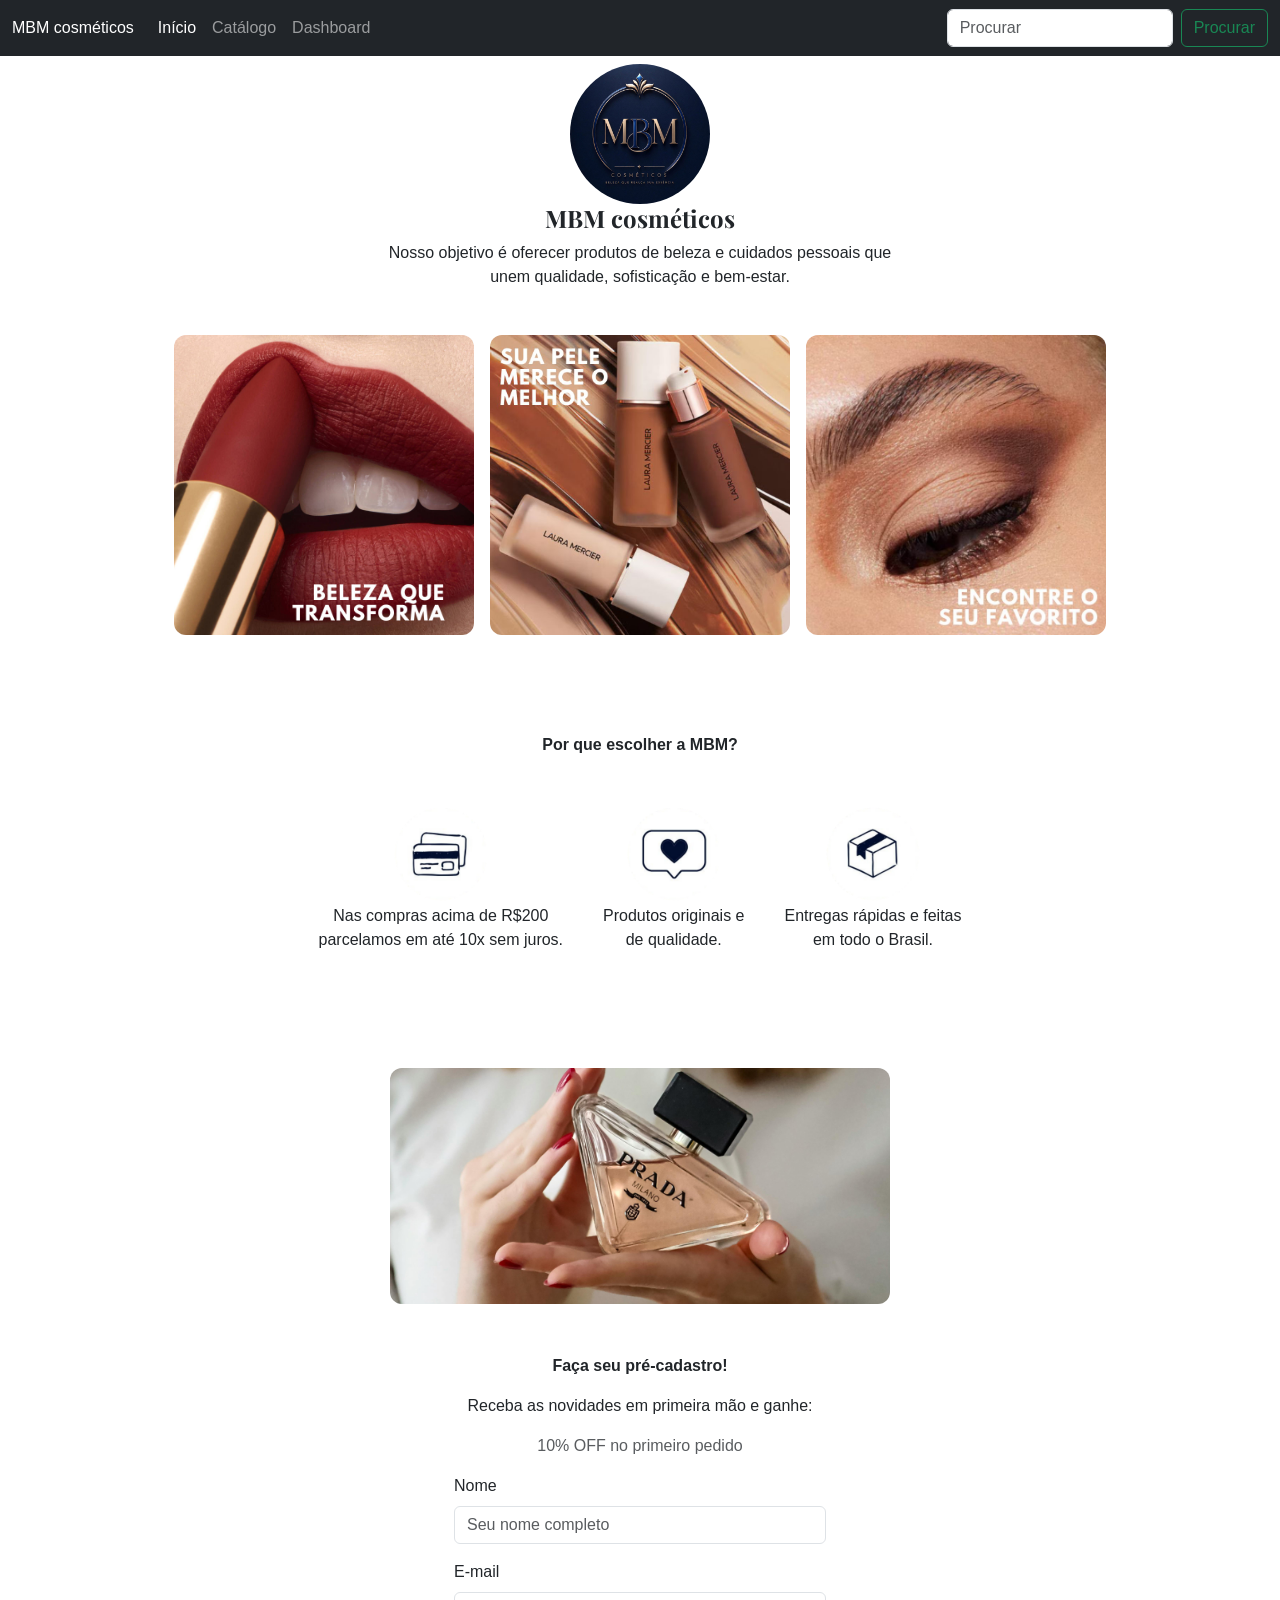
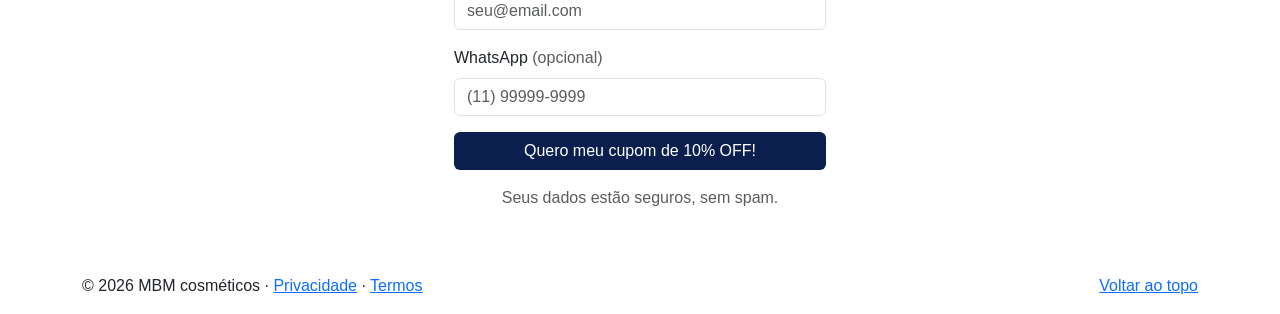
<file: index.html>
<!doctype html>
<html lang="pt-br">
  <head>
    <meta charset="utf-8" />
    <meta name="viewport" content="width=device-width, initial-scale=1" />
    <title>MBM cosméticos</title>
    <link href="https://cdn.jsdelivr.net/npm/bootstrap@5.3.3/dist/css/bootstrap.min.css" rel="stylesheet">
    <link href="https://fonts.googleapis.com/css2?family=Playfair+Display:wght@700&display=swap" rel="stylesheet">
    <link href="mbm-custom.css" rel="stylesheet" />
  </head>
  <body>

    <header>
      <nav class="navbar navbar-expand-md navbar-dark fixed-top bg-dark">
        <div class="container-fluid">
          <a class="navbar-brand" href="#">MBM cosméticos</a>
          <button class="navbar-toggler" type="button" data-bs-toggle="collapse"
            data-bs-target="#navbarCollapse" aria-controls="navbarCollapse"
            aria-expanded="false" aria-label="Toggle navigation">
            <span class="navbar-toggler-icon"></span>
          </button>
          <div class="collapse navbar-collapse" id="navbarCollapse">
            <ul class="navbar-nav me-auto mb-2 mb-md-0">
              <li class="nav-item">
                <a class="nav-link active" aria-current="page" href="#">Início</a>
              </li>
              <li class="nav-item">
                <a class="nav-link" href="PORTIFOLIO.MBM.INDEX.html">Catálogo</a>
              </li>
              <li class="nav-item">
                <a class="nav-link" href="dashboard20.html">Dashboard</a>
              </li>
            </ul>
            <form class="d-flex" role="search">
              <input class="form-control me-2" type="text" placeholder="Procurar" aria-label="Procurar" />
              <button class="btn btn-outline-success" type="submit">Procurar</button>
            </form>
          </div>
        </div>
      </nav>
    </header>

    <main>
      <section class="py-5 text-center" style="background-color: var(--bs-body-bg);">
        <div class="container">
          <div class="row justify-content-center">
            <div class="col-md-6">
              <p></p>
              <p></p>
              <img src="img/logoo.jpeg" class="rounded-circle" height="140" width="140">
              <div class="container marketing">
                <h1>MBM cosméticos</h1>
                <p>Nosso objetivo é oferecer produtos de beleza e cuidados pessoais que unem qualidade, sofisticação e bem-estar.</p>
              </div>
            </div>
          </div>

          <!-- Galeria de produtos -->
          <div class="produto-galeria">
            <img src="img/batom.jpg" alt="Batom">
            <img src="img/base.jpg" alt="Base">
            <img src="img/olhos.jpg" alt="Maquiagem dos olhos">
          </div>

          <!-- Por que escolher a MBM? -->
          <h2 class="beneficios-titulo">Por que escolher a MBM?</h2>
          <div class="beneficios-lista">
            <div>
              <img src="img/pagamento.png" alt="Parcelamento">
              <p>Nas compras acima de R$200 <br> parcelamos em até 10x sem juros.</p>
            </div>
            <div>
              <img src="img/like.png" alt="Qualidade">
              <p>Produtos originais e <br> de qualidade.</p>
            </div>
            <div>
              <img src="img/unbox.png" alt="Entrega">
              <p>Entregas rápidas e feitas <br> em todo o Brasil.</p>
            </div>
          </div>

          <!-- Banner destaque -->
          <div class="banner-destaque">
            <img src="img/prada.jpg" alt="Banner Prada">
          </div>

          <!-- Formulário de pré-cadastro -->
          <div class="col-lg-4 text-center mx-auto form-cadastro">
            <p style="font-weight: bold !important;">Faça seu pré-cadastro!</p>
            <p>Receba as novidades em primeira mão e ganhe:</p>
            <p class="text-muted">10% OFF no primeiro pedido</p>

            <form action="https://formspree.io/f/xgoqgavy" method="POST">
              <div class="mb-3 text-start">
                <label class="form-label">Nome</label>
                <input type="text" name="nome" class="form-control" placeholder="Seu nome completo">
              </div>
              <div class="mb-3 text-start">
                <label class="form-label">E-mail</label>
                <input type="email" name="email" class="form-control" placeholder="seu@email.com">
              </div>
              <div class="mb-3 text-start">
                <label class="form-label">WhatsApp <span class="text-muted">(opcional)</span></label>
                <input type="tel" name="whatsapp" class="form-control" placeholder="(11) 99999-9999">
              </div>
              <button type="submit" class="btn btn-cadastro">
                Quero meu cupom de 10% OFF!
              </button>
            </form>

            <p class="text-muted mt-3">Seus dados estão seguros, sem spam.</p>
          </div>

        </div>
      </section>

      <footer class="container">
        <p class="float-end"><a href="#">Voltar ao topo</a></p>
        <p>
          &copy; 2026 MBM cosméticos &middot;
          <a href="#">Privacidade</a> &middot; <a href="#">Termos</a>
        </p>
      </footer>
    </main>

    <script src="https://cdn.jsdelivr.net/npm/bootstrap@5.3.3/dist/js/bootstrap.bundle.min.js"></script>
  </body>
</html>
</file>
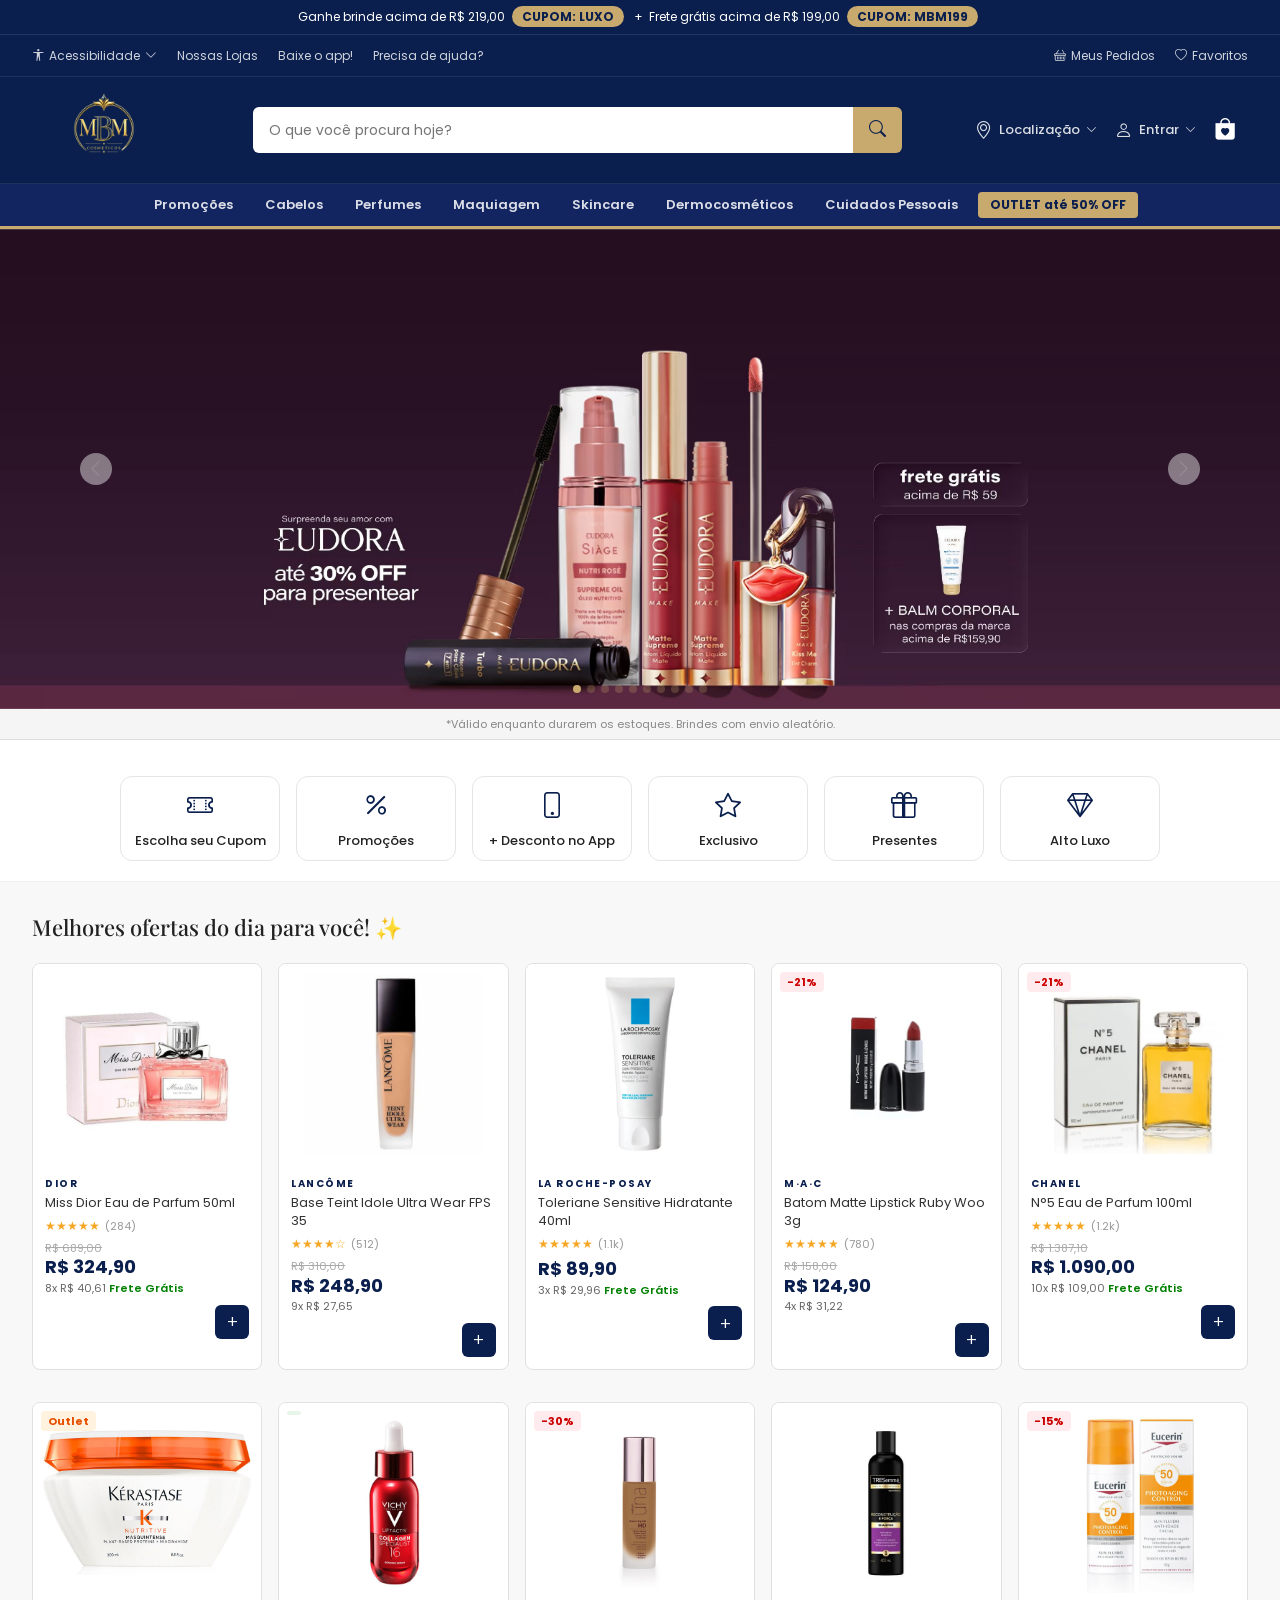
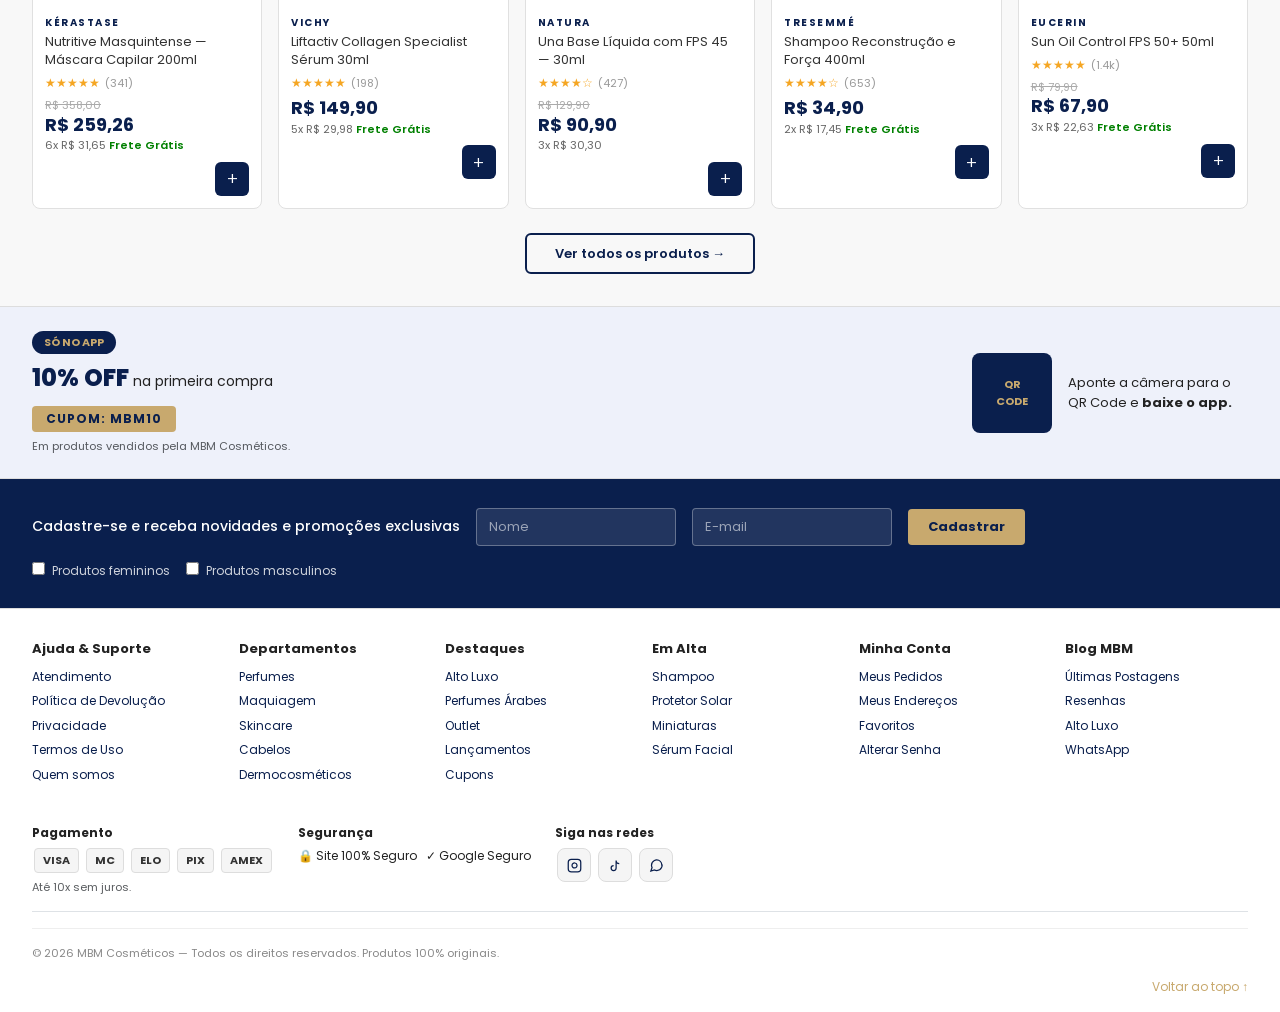
<file: PORTIFOLIO.MBM.INDEX.html>
<!DOCTYPE html>
<html lang="pt-br">

<head>
  <meta charset="UTF-8" />
  <meta name="viewport" content="width=device-width, initial-scale=1.0" />
  <title>MBM Cosméticos | Portfólio</title>
  <link rel="icon" type="image/jpeg" href="logoicon.jpeg">

  <link href="https://cdn.jsdelivr.net/npm/bootstrap@5.3.3/dist/css/bootstrap.min.css" rel="stylesheet" />
  <link
    href="https://fonts.googleapis.com/css2?family=Playfair+Display:wght@700&family=Poppins:wght@300;400;500;600&display=swap"
    rel="stylesheet" />
  <link rel="stylesheet" href="https://cdn.jsdelivr.net/npm/bootstrap-icons@1.11.3/font/bootstrap-icons.min.css">

  <style>
    * {
      box-sizing: border-box;
      margin: 0;
      padding: 0;
    }

    body {
      font-family: 'Poppins', sans-serif;
      font-size: 14px;
      background: #fff;
      color: #222;
    }

    :root {
      --azul: #0A1F4D;
      --azul-medio: #122560;
      --dourado: #c8a96e;
    }

    h1,
    h2,
    h3 {
      font-family: 'Playfair Display', serif;
    }

    a {
      text-decoration: none;
    }

    /*1- TOPBAR */
    .topbar {
      background-color: var(--azul);
      color: #fff;
      text-align: center;
      padding: 8px;
      font-size: 12px;
      border-bottom: 1px solid rgba(255, 255, 255, 0.1);
    }

    .topbar span {
      background: var(--dourado);
      color: var(--azul);
      font-weight: bold;
      padding: 2px 10px;
      border-radius: 20px;
      margin: 0 4px;
    }

    /* 2-  TOP LINK */
    .top-links {
      background: var(--azul);
      height: 42px;
      padding: 0 2rem;
      display: flex;
      justify-content: space-between;
      align-items: center;
      border-bottom: 1px solid rgba(255, 255, 255, 0.08);
    }

    .top-links-left,
    .top-links-right {
      display: flex;
      align-items: center;
      gap: 20px;
    }

    .top-links a {
      color: rgba(255, 255, 255, 0.8);
      font-size: 12px;
      font-weight: 400;
      display: flex;
      align-items: center;
      gap: 5px;
      transition: color .2s;
    }

    .top-links a:hover {
      color: var(--dourado);
    }

    /* 3- NAVBAR */
    .navbar {
      background-color: var(--azul) !important;
      min-height: 72px;
      padding: 8px 2rem;
      border-bottom: 1px solid rgba(255, 255, 255, 0.08);
    }

    .navbar-brand img {
      height: 80px;
      width: auto;
      display: block;
    }

    /* Barra de PESQUISA */
    .busca-input {
      border: none;
      border-radius: 6px 0 0 6px;
      padding: 10px 16px;
      font-size: 14px;
      width: 600px;
      outline: none;
      background: #fff;
      color: #222;
    }

    .busca-btn {
      background: var(--dourado);
      color: var(--azul);
      border: none;
      padding: 10px 16px;
      border-radius: 0 6px 6px 0;
      cursor: pointer;
      display: flex;
      align-items: center;
      justify-content: center;
      transition: background .2s;
    }

    .busca-btn:hover {
      background: #b8964e;
    }

    .busca-btn i {
      font-size: 17px;
    }

    /* Ações do navbar */
    .nav-acoes {
      display: flex;
      align-items: center;
      gap: 18px;
    }

    .nav-acoes .nav-link {
      display: flex;
      align-items: center;
      gap: 6px;
      font-size: 13px;
      font-weight: 500;
      color: rgba(255, 255, 255, 0.85) !important;
      position: relative;
      transition: color .2s;
    }

    .nav-acoes .nav-link:hover {
      color: var(--dourado) !important;
    }

    .nav-acoes .nav-link i {
      font-size: 18px;
    }

    .nav-acoes .seta {
      font-size: 11px !important;
    }

    .sacola i {
      font-size: 22px !important;
      color: #fff;
    }

    .sacola:hover i {
      color: var(--dourado) !important;
    }

    /* ══ 4. MENU CATEGORIAS ══ */
    .menu-cats {
      background: var(--azul-medio);
      white-space: nowrap;
      padding: 0 1rem;
      border-bottom: 3px solid var(--dourado);
    }

    .menu-cats::-webkit-scrollbar {
      height: 3px;
    }

    .menu-cats::-webkit-scrollbar-thumb {
      background: var(--dourado);
    }

    .menu-cats .container-fluid {
      display: flex;
      justify-content: center;
      align-items: center;
    }

    .menu-cats a {
      display: inline-block;
      padding: 11px 16px;
      font-size: 13px;
      font-weight: 600;
      color: rgba(255, 255, 255, 0.85);
      border-bottom: 3px solid transparent;
      margin-bottom: -3px;
      transition: all .2s;
      white-space: nowrap;
    }

    .menu-cats a:hover {
      color: var(--dourado);
      border-bottom-color: var(--dourado);
    }

    .menu-cats .outlet {
      background: var(--dourado);
      color: var(--azul) !important;
      border-radius: 4px;
      margin: 7px 4px;
      padding: 4px 12px !important;
      font-size: 12px;
      font-weight: 700;
      border-bottom: none !important;
    }

    .menu-cats .outlet:hover {
      background: #b8964e !important;
      color: var(--azul) !important;
      border-bottom: none !important;
    }

    /*5- CARROSSEL*/
    .banner-img {
      width: 100%;
      height: 480px;
      object-fit: cover;
      display: block;
    }

    .carousel-control-prev-icon,
    .carousel-control-next-icon {
      background-color: rgba(255, 255, 255, 0.85);
      border-radius: 50%;
      padding: 10px;
      background-size: 60%;
    }

    .carousel-indicators [data-bs-target] {
      background-color: rgba(200, 169, 110, 0.5);
      width: 8px;
      height: 8px;
      border-radius: 50%;
      border: none;
    }

    .carousel-indicators .active {
      background-color: var(--dourado);
    }

    .nota-carousel {
      font-size: 11px;
      color: #888;
      text-align: center;
      padding: 7px;
      background: #f5f5f5;
      border-bottom: 1px solid #ddd;
    }

    /* 6- ATALHOS*/
    .atalhos-container {
      display: flex;
      justify-content: center;
      gap: 16px;
      padding: 20px;
      flex-wrap: wrap;
      background: #fff;
      border-bottom: 1px solid #eee;
    }

    .atalho-card {
      width: 160px;
      height: 85px;
      background: #fff;
      border: 1px solid #e5e5e5;
      border-radius: 12px;
      display: flex;
      flex-direction: column;
      align-items: center;
      justify-content: center;
      color: #222;
      transition: all .2s ease;
      gap: 6px;
    }

    .atalho-card i {
      font-size: 26px;
      color: var(--azul);
    }

    .atalho-card span {
      font-size: 13px;
      font-weight: 500;
      text-align: center;
    }

    .atalho-card:hover {
      border-color: var(--azul);
      transform: translateY(-3px);
      box-shadow: 0 4px 12px rgba(0, 0, 0, .08);
      color: var(--azul);
    }

    /*7- PRODUTOS*/
    .produtos-section {
      background: #f8f8f8;
      padding: 2rem 1rem;
    }

    .section-title {
      font-family: 'Playfair Display', serif;
      font-size: 22px;
      color: #222;
      margin-bottom: 1.4rem;
    }

    .prod-card {
      background: #fff;
      border: 1px solid #e0e0e0;
      border-radius: 8px;
      overflow: hidden;
      position: relative;
      display: flex;
      flex-direction: column;
      height: 100%;
      transition: box-shadow 0.2s;
    }

    .prod-card:hover {
      box-shadow: 0 4px 16px rgba(0, 0, 0, 0.1);
    }

    .prod-img {
      height: 200px;
      background: #fff;
      display: flex;
      align-items: center;
      justify-content: center;
      padding: 10px;
      overflow: hidden;
    }

    .prod-img img {
      max-width: 100%;
      max-height: 100%;
      object-fit: contain;
    }

    .badge-off {
      position: absolute;
      top: 8px;
      left: 8px;
      background: #ffebee;
      color: #c00;
      font-size: 11px;
      font-weight: 700;
      padding: 2px 7px;
      border-radius: 4px;
    }

    .badge-outlet {
      position: absolute;
      top: 8px;
      left: 8px;
      background: #fff3e0;
      color: #e65100;
      font-size: 11px;
      font-weight: 700;
      padding: 2px 7px;
      border-radius: 4px;
    }

    .badge-novo {
      position: absolute;
      top: 8px;
      left: 8px;
      background: #e8f5e9;
      color: #2e7d32;
      font-size: 11px;
      font-weight: 700;
      padding: 2px 7px;
      border-radius: 4px;
    }

    .prod-body {
      display: flex;
      flex-direction: column;
      flex: 1;
      padding: 12px;
    }

    .prod-marca {
      font-size: 10px;
      letter-spacing: 1.5px;
      text-transform: uppercase;
      color: var(--azul);
      font-weight: 700;
      margin-bottom: 3px;
    }

    .prod-nome {
      font-size: 13px;
      color: #333;
      line-height: 1.4;
      margin-bottom: 5px;
    }

    .prod-estrelas {
      font-size: 12px;
      color: #f5a623;
      margin-bottom: 5px;
    }

    .prod-estrelas span {
      font-size: 11px;
      color: #999;
      margin-left: 2px;
    }

    .prod-preco-antigo {
      font-size: 11px;
      color: #aaa;
      text-decoration: line-through;
    }

    .prod-preco {
      font-size: 18px;
      font-weight: 700;
      color: var(--azul);
      line-height: 1.2;
    }

    .prod-parcela {
      font-size: 11px;
      color: #666;
      margin-top: 2px;
    }

    .frete-gratis {
      color: green;
      font-weight: 600;
    }

    .btn-add {
      width: 34px;
      height: 34px;
      background: var(--azul);
      border: none;
      border-radius: 6px;
      color: #fff;
      display: flex;
      align-items: center;
      justify-content: center;
      margin-top: auto;
      align-self: flex-end;
      cursor: pointer;
      font-size: 18px;
      font-weight: 300;
      transition: background .2s;
    }

    .btn-add:hover {
      background: var(--dourado);
      color: var(--azul);
    }

    .btn-ver {
      display: inline-block;
      border: 2px solid var(--azul);
      color: var(--azul);
      padding: 9px 28px;
      border-radius: 6px;
      font-size: 13px;
      font-weight: 600;
      margin-top: 1.5rem;
      transition: all .2s;
    }

    .btn-ver:hover {
      background: var(--azul);
      color: #fff;
    }

    /* 8- BANNER */
    .app-banner {
      background: #eef1fa;
      border-top: 1px solid #ddd;
      border-bottom: 1px solid #ddd;
      padding: 1.5rem 1rem;
    }

    .app-tag {
      background: var(--azul);
      color: var(--dourado);
      font-size: 11px;
      font-weight: 700;
      padding: 3px 12px;
      border-radius: 20px;
      display: inline-block;
      margin-bottom: 6px;
    }

    .app-titulo strong {
      font-size: 24px;
      font-weight: 800;
      color: var(--azul);
    }

    .app-cupom {
      display: inline-block;
      background: var(--dourado);
      color: var(--azul);
      font-size: 12px;
      font-weight: 700;
      padding: 4px 14px;
      border-radius: 4px;
      letter-spacing: 1px;
      margin: 6px 0;
    }

    .qr-box {
      width: 80px;
      height: 80px;
      background: var(--azul);
      color: var(--dourado);
      font-size: 11px;
      font-weight: 700;
      display: flex;
      align-items: center;
      justify-content: center;
      border-radius: 8px;
      text-align: center;
      flex-shrink: 0;
    }

    /* 9- CADASTRO */
    .cadastro {
      background: var(--azul);
      padding: 1.8rem 1rem;
    }

    .cadastro-titulo {
      color: #fff;
      font-size: 14px;
      font-weight: 500;
    }

    .cadastro input[type="text"],
    .cadastro input[type="email"] {
      padding: 8px 12px;
      border: 1px solid rgba(255, 255, 255, 0.3);
      border-radius: 4px;
      background: rgba(255, 255, 255, 0.1);
      color: #fff;
      font-size: 13px;
      outline: none;
      width: 200px;
    }

    .cadastro input::placeholder {
      color: rgba(255, 255, 255, 0.55);
    }

    .cadastro input:focus {
      border-color: var(--dourado);
    }

    .btn-cadastrar {
      background: var(--dourado);
      color: var(--azul);
      border: none;
      padding: 8px 20px;
      font-weight: 700;
      font-size: 13px;
      border-radius: 4px;
      cursor: pointer;
      transition: background .2s;
    }

    .btn-cadastrar:hover {
      background: #b8964e;
    }

    .cadastro label {
      color: rgba(255, 255, 255, 0.8);
      font-size: 12px;
    }

    /*10- FOOTER*/
    footer {
      background: #fff;
      border-top: 1px solid #ddd;
      padding: 2rem 1rem 1rem;
      font-size: 13px;
    }

    footer h5 {
      font-size: 13px;
      font-weight: 700;
      color: #222;
      margin-bottom: 10px;
    }

    footer ul {
      list-style: none;
      padding: 0;
    }

    footer li {
      margin-bottom: 5px;
    }

    footer a {
      font-size: 12px;
      color: var(--azul);
    }

    footer a:hover {
      color: var(--dourado);
      text-decoration: underline;
    }

    .pay-icon {
      display: inline-block;
      background: #f5f5f5;
      border: 1px solid #ddd;
      border-radius: 4px;
      padding: 3px 8px;
      font-size: 11px;
      font-weight: 700;
      color: #333;
      margin: 2px;
    }

    .social-icon {
      display: inline-flex;
      align-items: center;
      justify-content: center;
      width: 34px;
      height: 34px;
      background: #f5f5f5;
      border: 1px solid #ddd;
      border-radius: 8px;
      color: var(--azul);
      margin: 2px;
      transition: all .2s;
    }

    .social-icon:hover {
      background: var(--azul);
      color: #fff;
    }

    .footer-copy {
      font-size: 11px;
      color: #888;
      border-top: 1px solid #eee;
      padding-top: 1rem;
      margin-top: 1rem;
    }

    /*RESPONSIVO banner*/
    @media (max-width: 768px) {
      .busca-input {
        width: 100%;
      }

      .top-links {
        display: none;
      }

      .menu-cats .container-fluid {
        justify-content: flex-start;
      }

      .banner-img {
        height: 220px;
      }
    }
  </style>
</head>

<body>
  <!-- 1- TOPBAR -->
  <div class="topbar">
    Ganhe brinde acima de R$ 219,00
    <span>CUPOM: LUXO</span>
    &nbsp;+&nbsp; Frete grátis acima de R$ 199,00
    <span>CUPOM: MBM199</span>
  </div>

  <!-- 2- TOP LINKS -->
  <div class="top-links">
    <div class="top-links-left">
      <a href="#"><i class="bi bi-universal-access"></i> Acessibilidade <i class="bi bi-chevron-down"></i></a>
      <a href="#">Nossas Lojas</a>
      <a href="#">Baixe o app!</a>
      <a href="#">Precisa de ajuda?</a>
    </div>
    <div class="top-links-right">
      <a href="#"><i class="bi bi-basket"></i> Meus Pedidos</a>
      <a href="#"><i class="bi bi-heart"></i> Favoritos</a>
    </div>
  </div>

  <!-- 3- NAVBAR -->
  <nav class="navbar navbar-expand-md">
    <div class="container-fluid">

      <a href="index.html" class="navbar-brand">
        <img src="img/mbmlogo.png" alt="MBM Cosméticos">
      </a>

      <button class="navbar-toggler" type="button" data-bs-toggle="collapse" data-bs-target="#menu"
        style="border-color:rgba(255,255,255,.4)">
        <span class="navbar-toggler-icon" style="filter:invert(1)"></span>
      </button>

      <div class="collapse navbar-collapse" id="menu">

        
        <div class="d-flex mx-auto my-2 my-md-0">
          <input type="text" class="busca-input" placeholder="O que você procura hoje?" />
          <button class="busca-btn">
            <i class="bi bi-search"></i>
          </button>
        </div>

        <div class="nav-acoes">
          <a href="#" class="nav-link">
            <i class="bi bi-geo-alt"></i>
            <span>Localização</span>
            <i class="bi bi-chevron-down seta"></i>
          </a>
          <a href="#" class="nav-link">
            <i class="bi bi-person"></i>
            <span>Entrar</span>
            <i class="bi bi-chevron-down seta"></i>
          </a>
          <a href="#" class="nav-link sacola">
            <i class="bi bi-bag-heart-fill"></i>
          </a>
        </div>

      </div>
    </div>
  </nav>

  <!-- 4- MENU DE CATEGORIAS -->
  <div class="menu-cats">
    <div class="container-fluid">
      <a href="#">Promoções</a>
      <a href="#">Cabelos</a>
      <a href="#">Perfumes</a>
      <a href="#">Maquiagem</a>
      <a href="#">Skincare</a>
      <a href="#">Dermocosméticos</a>
      <a href="#">Cuidados Pessoais</a>
      <a href="#" class="outlet">OUTLET até 50% OFF</a>
    </div>
  </div>

  <!-- 5- CARROSSEL -->
  <div id="carrossel" class="carousel slide" data-bs-ride="carousel">

    <div class="carousel-indicators">
      <button data-bs-target="#carrossel" data-bs-slide-to="0" class="active"></button>
      <button data-bs-target="#carrossel" data-bs-slide-to="1"></button>
      <button data-bs-target="#carrossel" data-bs-slide-to="2"></button>
      <button data-bs-target="#carrossel" data-bs-slide-to="3"></button>
      <button data-bs-target="#carrossel" data-bs-slide-to="4"></button>
      <button data-bs-target="#carrossel" data-bs-slide-to="5"></button>
      <button data-bs-target="#carrossel" data-bs-slide-to="6"></button>
      <button data-bs-target="#carrossel" data-bs-slide-to="7"></button>
      <button data-bs-target="#carrossel" data-bs-slide-to="8"></button>
      <button data-bs-target="#carrossel" data-bs-slide-to="9"></button>
    </div>

    <div class="carousel-inner">
      <div class="carousel-item active">
        <img src="img/banner.eudora1.jpg" class="banner-img" alt="Banner 1">
      </div>
      <div class="carousel-item">
        <img src="img/banner.libre1.jpg" class="banner-img" alt="Banner 2">
      </div>
      <div class="carousel-item">
        <img src="img/banner.mbm.png" class="banner-img" alt="Banner 3">
      </div>
      <div class="carousel-item">
        <img src="img/banner.siage-australian1.jpg" class="banner-img" alt="Banner 4">
      </div>
      <div class="carousel-item">
        <img src="img/banner.skincare1.jpg" class="banner-img" alt="Banner 5">
      </div>
      <div class="carousel-item">
        <img src="img/banner.truss1.jpg" class="banner-img" alt="Banner 6">
      </div>
      <div class="carousel-item">
        <img src="img/banner.valentines.jpg" class="banner-img" alt="Banner 7">
      </div>
      <div class="carousel-item">
        <img src="img/banner.wella-red1.jpg" class="banner-img" alt="Banner 8">
      </div>
      <div class="carousel-item">
        <img src="img/banner.wella1.jpg" class="banner-img" alt="Banner 9">
      </div>
      <div class="carousel-item">
        <img src="img/banner.wella1l1.jpg" class="banner-img" alt="Banner 10">
      </div>
    </div>

    <button class="carousel-control-prev" type="button" data-bs-target="#carrossel" data-bs-slide="prev">
      <span class="carousel-control-prev-icon"></span>
    </button>
    <button class="carousel-control-next" type="button" data-bs-target="#carrossel" data-bs-slide="next">
      <span class="carousel-control-next-icon"></span>
    </button>

  </div>

  <p class="nota-carousel">*Válido enquanto durarem os estoques. Brindes com envio aleatório.</p>

  <!-- 6- ATALHOS -->
  <div class="atalhos-container">
    <a href="#" class="atalho-card">
      <i class="bi bi-ticket-perforated"></i>
      <span>Escolha seu Cupom</span>
    </a>
    <a href="#" class="atalho-card">
      <i class="bi bi-percent"></i>
      <span>Promoções</span>
    </a>
    <a href="#" class="atalho-card">
      <i class="bi bi-phone"></i>
      <span>+ Desconto no App</span>
    </a>
    <a href="#" class="atalho-card">
      <i class="bi bi-star"></i>
      <span>Exclusivo</span>
    </a>
    <a href="#" class="atalho-card">
      <i class="bi bi-gift"></i>
      <span>Presentes</span>
    </a>
    <a href="#" class="atalho-card">
      <i class="bi bi-gem"></i>
      <span>Alto Luxo</span>
    </a>
  </div>

  <!-- 7. PRODUTOS — coluna 1 -->
  <section class="produtos-section">
    <div class="container-fluid px-3">
      <h2 class="section-title">Melhores ofertas do dia para você! ✨</h2>

      <div class="row g-3">

        <!-- Produto 1 -->
        <div class="col-6 col-md-4 col-lg">
          <div class="prod-card">
            <div class="prod-img">
              <img src="img/missdior50ml1.jpg" alt="Miss Dior"></div>
            <div class="prod-body">
              <div class="prod-marca">DIOR</div>
              <div class="prod-nome">Miss Dior Eau de Parfum 50ml</div>
              <div class="prod-estrelas">★★★★★ <span>(284)</span></div>
              <div class="prod-preco-antigo">R$ 689,00</div>
              <div class="prod-preco">R$ 324,90</div>
              <div class="prod-parcela">8x R$ 40,61 <span class="frete-gratis">Frete Grátis</span></div>
              <button class="btn-add mt-2">+</button>
            </div>
          </div>
        </div>

        <!-- Produto 2 -->
        <div class="col-6 col-md-4 col-lg">
          <div class="prod-card">
            <div class="prod-img">
              <img src="img/lancomebase.jpg" alt="Lancôme"></div>
            <div class="prod-body">
              <div class="prod-marca">LANCÔME</div>
              <div class="prod-nome">Base Teint Idole Ultra Wear FPS 35</div>
              <div class="prod-estrelas">★★★★☆ <span>(512)</span></div>
              <div class="prod-preco-antigo">R$ 310,00</div>
              <div class="prod-preco">R$ 248,90</div>
              <div class="prod-parcela">9x R$ 27,65</div>
              <button class="btn-add mt-2">+</button>
            </div>
          </div>
        </div>

        <!-- Produto 3 -->
        <div class="col-6 col-md-4 col-lg">
          <div class="prod-card">
            <div class="prod-img"><img src="img/laroche.toleriane.jpeg" alt="La Roche"></div>
            <div class="prod-body">
              <div class="prod-marca">LA ROCHE-POSAY</div>
              <div class="prod-nome">Toleriane Sensitive Hidratante 40ml</div>
              <div class="prod-estrelas">★★★★★ <span>(1.1k)</span></div>
              <div class="prod-preco">R$ 89,90</div>
              <div class="prod-parcela">3x R$ 29,96 <span class="frete-gratis">Frete Grátis</span></div>
              <button class="btn-add mt-2">+</button>
            </div>
          </div>
        </div>

        <!-- Produto 4 -->
        <div class="col-6 col-md-4 col-lg">
          <div class="prod-card">
            <div class="badge-off">-21%</div>
            <div class="prod-img"><img src="img/batommac.jpg" alt="MAC"></div>
            <div class="prod-body">
              <div class="prod-marca">M·A·C</div>
              <div class="prod-nome">Batom Matte Lipstick Ruby Woo 3g</div>
              <div class="prod-estrelas">★★★★★ <span>(780)</span></div>
              <div class="prod-preco-antigo">R$ 158,00</div>
              <div class="prod-preco">R$ 124,90</div>
              <div class="prod-parcela">4x R$ 31,22</div>
              <button class="btn-add mt-2">+</button>
            </div>
          </div>
        </div>

        <!-- Produto 5 -->
        <div class="col-6 col-md-4 col-lg">
          <div class="prod-card">
            <div class="badge-off">-21%</div>
            <div class="prod-img"><img src="img/chanel-5.jpeg" alt="Chanel"></div>
            <div class="prod-body">
              <div class="prod-marca">CHANEL</div>
              <div class="prod-nome">N°5 Eau de Parfum 100ml</div>
              <div class="prod-estrelas">★★★★★ <span>(1.2k)</span></div>
              <div class="prod-preco-antigo">R$ 1.387,10</div>
              <div class="prod-preco">R$ 1.090,00</div>
              <div class="prod-parcela">10x R$ 109,00 <span class="frete-gratis">Frete Grátis</span></div>
              <button class="btn-add mt-2">+</button>
            </div>
          </div>
        </div>

      </div>
      
    
    </div>
  </section>


  <section class="produtos-section" style="padding-top:0">
    <div class="container-fluid px-3">

      <div class="row g-3">

        
        <div class="col-6 col-md-4 col-lg">
          <div class="prod-card">
            <div class="badge-outlet">Outlet</div>
            <div class="prod-img"><img src="img/kerastaseimg.jpg" alt="Kérastase"></div>
            <div class="prod-body">
              <div class="prod-marca">KÉRASTASE</div>
              <div class="prod-nome">Nutritive Masquintense — Máscara Capilar 200ml</div>
              <div class="prod-estrelas">★★★★★ <span>(341)</span></div>
              <div class="prod-preco-antigo">R$ 358,00</div>
              <div class="prod-preco">R$  259,26</div>
              <div class="prod-parcela">6x R$ 31,65 <span class="frete-gratis">Frete Grátis</span></div>
              <button class="btn-add mt-2">+</button>
            </div>
          </div>
        </div>

        <div class="col-6 col-md-4 col-lg">
          <div class="prod-card">
            <div class="badge-novo"></div>
            <div class="prod-img"><img src="img/vishy1.jpg" alt="Vichy"></div>
            <div class="prod-body">
              <div class="prod-marca">VICHY</div>
              <div class="prod-nome">Liftactiv Collagen Specialist Sérum 30ml</div>
              <div class="prod-estrelas">★★★★★ <span>(198)</span></div>
              <div class="prod-preco">R$ 149,90</div>
              <div class="prod-parcela">5x R$ 29,98 <span class="frete-gratis">Frete Grátis</span></div>
              <button class="btn-add mt-2">+</button>
            </div>
          </div>
        </div>

      
        <div class="col-6 col-md-4 col-lg">
          <div class="prod-card">
            <div class="badge-off">-30%</div>
            <div class="prod-img"><img src="img/basenatura.jpg" alt="Natura"></div>
            <div class="prod-body">
              <div class="prod-marca">NATURA</div>
              <div class="prod-nome">Una Base Líquida com FPS 45 — 30ml</div>
              <div class="prod-estrelas">★★★★☆ <span>(427)</span></div>
              <div class="prod-preco-antigo">R$ 129,90</div>
              <div class="prod-preco">R$ 90,90</div>
              <div class="prod-parcela">3x R$ 30,30</div>
              <button class="btn-add mt-2">+</button>
            </div>
          </div>
        </div>

        <div class="col-6 col-md-4 col-lg">
          <div class="prod-card">
            <div class="prod-img"><img src="img/tressemeimg.jpg" alt="TRESemmé"></div>
            <div class="prod-body">
              <div class="prod-marca">TRESEMMÉ</div>
              <div class="prod-nome">Shampoo Reconstrução e Força 400ml</div>
              <div class="prod-estrelas">★★★★☆ <span>(653)</span></div>
              <div class="prod-preco">R$ 34,90</div>
              <div class="prod-parcela">2x R$ 17,45 <span class="frete-gratis">Frete Grátis</span></div>
              <button class="btn-add mt-2">+</button>
            </div>
          </div>
        </div>

        <div class="col-6 col-md-4 col-lg">
          <div class="prod-card">
            <div class="badge-off">-15%</div>
            <div class="prod-img"><img src="img/eucerinfpsimg.jpeg" alt="Eucerin"></div>
            <div class="prod-body">
              <div class="prod-marca">EUCERIN</div>
              <div class="prod-nome">Sun Oil Control FPS 50+ 50ml</div>
              <div class="prod-estrelas">★★★★★ <span>(1.4k)</span></div>
              <div class="prod-preco-antigo">R$ 79,90</div>
              <div class="prod-preco">R$ 67,90</div>
              <div class="prod-parcela">3x R$ 22,63 <span class="frete-gratis">Frete Grátis</span></div>
              <button class="btn-add mt-2">+</button>
            </div>
          </div>
        </div>

      </div>
      

      <div class="text-center">
        <a href="#" class="btn-ver">Ver todos os produtos →</a>
      </div>

    </div>
  </section>

  <div class="app-banner">
    <div class="container-fluid px-3">
      <div class="d-flex align-items-center gap-4 flex-wrap">
        <div>
          <span class="app-tag">SÓ NO APP</span>
          <p class="app-titulo mb-1"><strong>10% OFF</strong> na primeira compra</p>
          <span class="app-cupom">CUPOM: MBM10</span>
          <p class="text-muted mb-0" style="font-size:11px">Em produtos vendidos pela MBM Cosméticos.</p>
        </div>
        <div class="d-flex align-items-center gap-3 ms-auto flex-wrap">
          <div class="qr-box">QR<br>CODE</div>
          <p class="mb-0" style="font-size:13px;max-width:180px">Aponte a câmera para o QR Code e <strong>baixe o
              app.</strong></p>
        </div>
      </div>
    </div>
  </div>

  <!-- 9- CADASTRO -->
  <div class="cadastro">
    <div class="container-fluid px-3">
      <div class="d-flex align-items-center gap-3 flex-wrap">
        <p class="cadastro-titulo mb-0">Cadastre-se e receba novidades e promoções exclusivas</p>
        <input type="text" placeholder="Nome" />
        <input type="email" placeholder="E-mail" />
        <button class="btn-cadastrar">Cadastrar</button>
        <div class="d-flex gap-3">
          <label><input type="checkbox" class="me-1" /> Produtos femininos</label>
          <label><input type="checkbox" class="me-1" /> Produtos masculinos</label>
        </div>
      </div>
    </div>
  </div>

  <!-- 10. FOOTER -->
  <footer>
    <div class="container-fluid px-3">
      <div class="row g-4 mb-4">
        <div class="col-6 col-md-2">
          <h5>Ajuda & Suporte</h5>
          <ul>
            <li><a href="#">Atendimento</a></li>
            <li><a href="#">Política de Devolução</a></li>
            <li><a href="#">Privacidade</a></li>
            <li><a href="#">Termos de Uso</a></li>
            <li><a href="#">Quem somos</a></li>
          </ul>
        </div>
        <div class="col-6 col-md-2">
          <h5>Departamentos</h5>
          <ul>
            <li><a href="#">Perfumes</a></li>
            <li><a href="#">Maquiagem</a></li>
            <li><a href="#">Skincare</a></li>
            <li><a href="#">Cabelos</a></li>
            <li><a href="#">Dermocosméticos</a></li>
          </ul>
        </div>
        <div class="col-6 col-md-2">
          <h5>Destaques</h5>
          <ul>
            <li><a href="#">Alto Luxo</a></li>
            <li><a href="#">Perfumes Árabes</a></li>
            <li><a href="#">Outlet</a></li>
            <li><a href="#">Lançamentos</a></li>
            <li><a href="#">Cupons</a></li>
          </ul>
        </div>
        <div class="col-6 col-md-2">
          <h5>Em Alta</h5>
          <ul>
            <li><a href="#">Shampoo</a></li>
            <li><a href="#">Protetor Solar</a></li>
            <li><a href="#">Miniaturas</a></li>
            <li><a href="#">Sérum Facial</a></li>
          </ul>
        </div>
        <div class="col-6 col-md-2">
          <h5>Minha Conta</h5>
          <ul>
            <li><a href="#">Meus Pedidos</a></li>
            <li><a href="#">Meus Endereços</a></li>
            <li><a href="#">Favoritos</a></li>
            <li><a href="#">Alterar Senha</a></li>
          </ul>
        </div>
        <div class="col-6 col-md-2">
          <h5>Blog MBM</h5>
          <ul>
            <li><a href="#">Últimas Postagens</a></li>
            <li><a href="#">Resenhas</a></li>
            <li><a href="#">Alto Luxo</a></li>
            <li><a href="#">WhatsApp</a></li>
          </ul>
        </div>
      </div>

      <div class="d-flex flex-wrap gap-4 pb-3 border-bottom mb-3">
        <div>
          <p class="fw-bold mb-1" style="font-size:12px">Pagamento</p>
          <span class="pay-icon">VISA</span>
          <span class="pay-icon">MC</span>
          <span class="pay-icon">ELO</span>
          <span class="pay-icon">PIX</span>
          <span class="pay-icon">AMEX</span>
          <p class="text-muted mt-1 mb-0" style="font-size:11px">Até 10x sem juros.</p>
        </div>
        <div>
          <p class="fw-bold mb-1" style="font-size:12px">Segurança</p>
          <span style="font-size:12px">🔒 Site 100% Seguro &nbsp; ✓ Google Seguro</span>
        </div>
        <div>
          <p class="fw-bold mb-1" style="font-size:12px">Siga nas redes</p>
          <a href="#" class="social-icon">
            <svg width="15" height="15" viewBox="0 0 24 24" fill="none" stroke="currentColor" stroke-width="2">
              <rect x="2" y="2" width="20" height="20" rx="5" />
              <path d="M16 11.37A4 4 0 1 1 12.63 8 4 4 0 0 1 16 11.37z" />
              <line x1="17.5" y1="6.5" x2="17.51" y2="6.5" />
            </svg>
          </a>
          <a href="#" class="social-icon">
            <svg width="15" height="15" viewBox="0 0 24 24" fill="none" stroke="currentColor" stroke-width="2">
              <path d="M9 12a4 4 0 1 0 4 4V4a5 5 0 0 0 5 5" />
            </svg>
          </a>
          <a href="#" class="social-icon">
            <svg width="15" height="15" viewBox="0 0 24 24" fill="none" stroke="currentColor" stroke-width="2">
              <path
                d="M21 11.5a8.38 8.38 0 0 1-.9 3.8 8.5 8.5 0 0 1-7.6 4.7 8.38 8.38 0 0 1-3.8-.9L3 21l1.9-5.7a8.38 8.38 0 0 1-.9-3.8 8.5 8.5 0 0 1 4.7-7.6A8.38 8.38 0 0 1 12 3h.5a8.48 8.48 0 0 1 8 8v.5z" />
            </svg>
          </a>
        </div>
      </div>

      <div class="footer-copy">
        <p>© 2026 MBM Cosméticos — Todos os direitos reservados. Produtos 100% originais.</p>
        <p class="float-end"><a href="#" style="color:var(--dourado)">Voltar ao topo ↑</a></p>
      </div>

    </div>
  </footer>

  <script src="https://cdn.jsdelivr.net/npm/bootstrap@5.3.3/dist/js/bootstrap.bundle.min.js"></script>

</body>

</html>
</file>
<file: mbm-custom.css>
/* =============================================
   MBM Cosméticos - Estilos customizados
   ============================================= */

/* --- Reset de fonte global --- */
* {
  font-family: Arial, Helvetica, sans-serif !important;
  font-size: 1rem !important;
  font-weight: 500 !important;
}

h1 {
  font-family: 'Playfair Display', serif !important;
  font-size: 1.5rem !important;
  font-weight: bold !important;
}

/* --- Utilitários Bootstrap extras --- */
.bd-placeholder-img {
  text-anchor: middle;
  -webkit-user-select: none;
  -moz-user-select: none;
  user-select: none;
}

.b-example-divider {
  width: 100%;
  height: 3rem;
  background-color: rgba(0, 0, 0, 0.1);
  border: solid rgba(0, 0, 0, 0.15);
  border-width: 1px 0;
  box-shadow: inset 0 0.5em 1.5em rgba(0, 0, 0, 0.1),
              inset 0 0.125em 0.5em rgba(0, 0, 0, 0.15);
}

.bi {
  vertical-align: -0.125em;
  fill: currentColor;
}

/* --- Nav Scroller --- */
.nav-scroller {
  position: relative;
  z-index: 2;
  height: 2.75rem;
  overflow-y: hidden;
}

.nav-scroller .nav {
  display: flex;
  flex-wrap: nowrap;
  padding-bottom: 1rem;
  margin-top: -1px;
  overflow-x: auto;
  text-align: center;
  white-space: nowrap;
  -webkit-overflow-scrolling: touch;
}

/* --- Botão primário da marca --- */
.btn-bd-primary {
  --bd-violet-bg: #2c2c2c;
  --bs-btn-color: var(--bs-white);
  --bs-btn-bg: rgb(34, 34, 34);
  --bs-btn-border-color: var(--bd-violet-bg);
  --bs-btn-hover-color: var(--bs-white);
  --bs-btn-hover-bg: #606060;
  --bs-btn-hover-border-color: #6528e0;
  --bs-btn-active-bg: #3f109e;
  --bs-btn-active-border-color: #5a23c8;
}

/* --- Toggle de tema --- */
.bd-mode-toggle {
  z-index: 1500;
}

.bd-mode-toggle .bi {
  width: 1em;
  height: 1em;
}

.bd-mode-toggle .dropdown-menu .active .bi {
  display: block !important;
}

/* =============================================
   Seção hero / produto
   ============================================= */

/* Galeria de produtos (3 imagens lado a lado) */
.produto-galeria {
  display: flex;
  justify-content: center;
  gap: 16px;
  margin-top: 30px;
}

.produto-galeria img {
  width: 300px;
  height: 300px;
  object-fit: cover;
  border-radius: 12px;
}

/* =============================================
   Seção "Por que escolher a MBM?"
   ============================================= */

.beneficios-titulo {
  text-align: center;
  font-weight: bold !important;
  margin-top: 100px;
  margin-bottom: 50px;
}

.beneficios-lista {
  display: flex;
  justify-content: center;
  gap: 40px;
  text-align: center;
}

.beneficios-lista img {
  width: 100px;
  height: 100px;
}

/* =============================================
   Imagem destaque (Prada / banner)
   ============================================= */

.banner-destaque {
  width: 500px;
  border-radius: 12px;
  overflow: hidden;
  margin: 0 auto;
  margin-top: 100px;
}

.banner-destaque img {
  width: 100%;
  display: block;
}

/* =============================================
   Formulário de pré-cadastro
   ============================================= */

.form-cadastro {
  margin-top: 50px;
}

.btn-cadastro {
  background-color: #0A1F4D;
  color: white;
  width: 100%;
}
</file>
